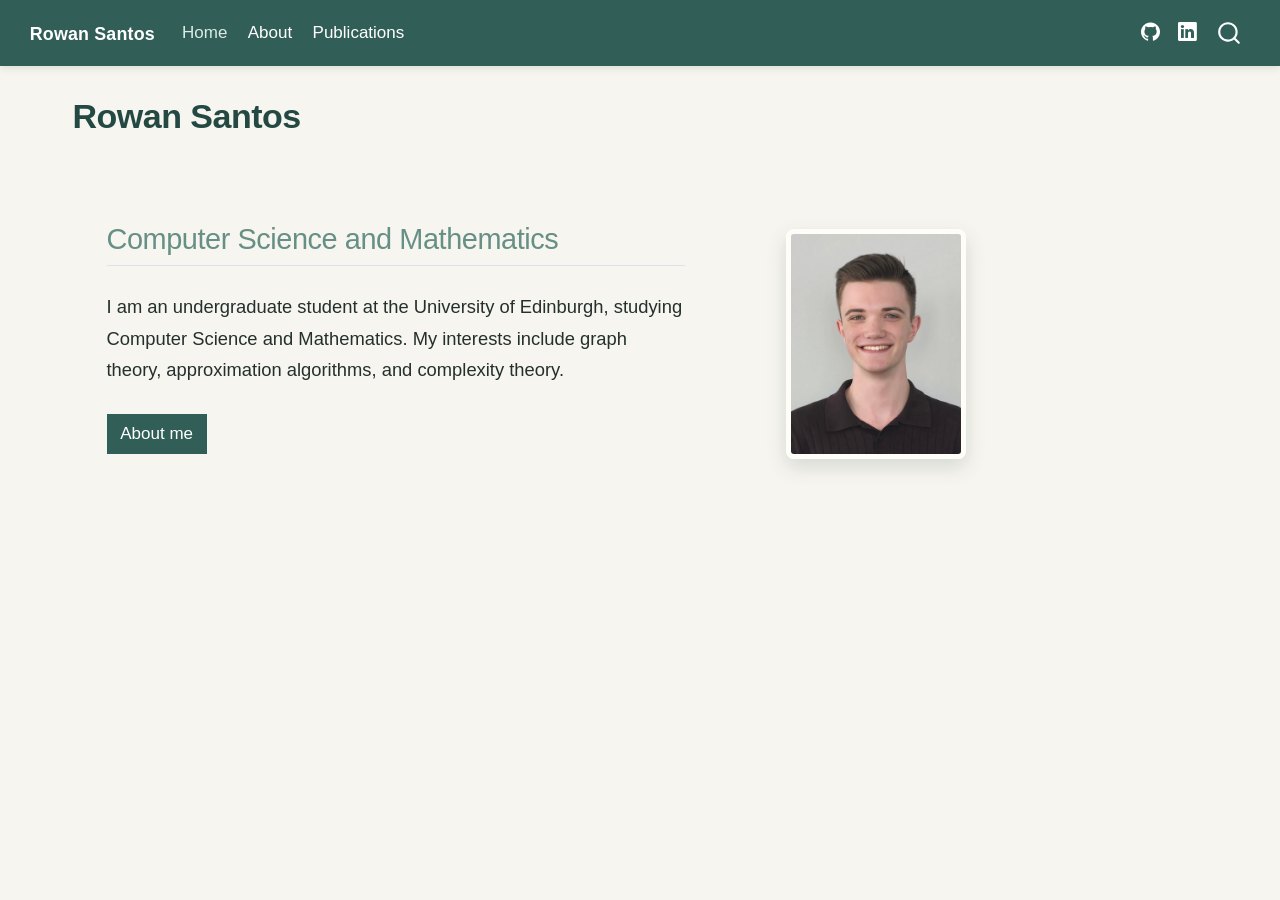
<file: index.html>
<!DOCTYPE html>
<html xmlns="http://www.w3.org/1999/xhtml" lang="en" xml:lang="en"><head>

<meta charset="utf-8">
<meta name="generator" content="quarto-1.10.18">

<meta name="viewport" content="width=device-width, initial-scale=1.0, user-scalable=yes">


<title>Rowan Santos</title>
<style>
/* Default styles provided by pandoc.
** See https://pandoc.org/MANUAL.html#variables-for-html for config info.
*/
span.smallcaps{font-variant: small-caps;}
div.columns{display: flex; gap: 1.5em;}
div.column{flex: auto;}
@media screen {
div.columns{gap: min(4vw, 1.5em);}
div.column{overflow-x: auto;}
}
div.hanging-indent{margin-left: 1.5em; text-indent: -1.5em;}
ul.task-list{list-style: none;}
ul.task-list li input[type="checkbox"] {
  width: 0.8em;
  margin: 0 0.8em 0.2em -1em; /* quarto-specific, see https://github.com/quarto-dev/quarto-cli/issues/4556 */ 
  vertical-align: middle;
}
</style>


<script src="site_libs/quarto-nav/quarto-nav.js"></script>
<script src="site_libs/quarto-nav/headroom.min.js"></script>
<script src="site_libs/clipboard/clipboard.min.js"></script>
<script src="site_libs/quarto-search/autocomplete.umd.js"></script>
<script src="site_libs/quarto-search/fuse.min.js"></script>
<script src="site_libs/quarto-search/quarto-search.js"></script>
<meta name="quarto:offset" content="./">
<script src="site_libs/quarto-html/quarto.js" type="module"></script>
<script src="site_libs/quarto-html/tabsets/tabsets.js" type="module"></script>
<script src="site_libs/quarto-html/popper.min.js"></script>
<script src="site_libs/quarto-html/tippy.umd.min.js"></script>
<script src="site_libs/quarto-html/anchor.min.js"></script>
<link href="site_libs/quarto-html/tippy.css" rel="stylesheet">
<link href="site_libs/quarto-html/quarto-syntax-highlighting-64a204ab8560d761af7679ceaba22944.css" rel="stylesheet" id="quarto-text-highlighting-styles">
<script src="site_libs/bootstrap/bootstrap.min.js"></script>
<link href="site_libs/bootstrap/bootstrap-icons.css" rel="stylesheet">
<link href="site_libs/bootstrap/bootstrap-c82746bf28adcf33063cf2bc3e348e0f.min.css" rel="stylesheet" append-hash="true" id="quarto-bootstrap" data-mode="light">
<script id="quarto-search-options" type="application/json">{
  "location": "navbar",
  "copy-button": false,
  "collapse-after": 3,
  "panel-placement": "end",
  "type": "overlay",
  "limit": 50,
  "keyboard-shortcut": [
    "f",
    "/",
    "s"
  ],
  "show-item-context": false,
  "language": {
    "search-no-results-text": "No results",
    "search-matching-documents-text": "matching documents",
    "search-copy-link-title": "Copy link to search",
    "search-hide-matches-text": "Hide additional matches",
    "search-more-match-text": "more match in this document",
    "search-more-matches-text": "more matches in this document",
    "search-clear-button-title": "Clear",
    "search-text-placeholder": "",
    "search-detached-cancel-button-title": "Cancel",
    "search-submit-button-title": "Submit",
    "search-label": "Search"
  }
}</script>
<style>html{ scroll-behavior: smooth; }</style>


<link rel="stylesheet" href="styles.css">
</head>

<body class="nav-fixed quarto-light">

<div id="quarto-search-results"></div>
  <header id="quarto-header" class="headroom fixed-top">
    <nav class="navbar navbar-expand-lg " data-bs-theme="dark">
      <div class="navbar-container container-fluid">
      <div class="navbar-brand-container mx-auto">
    <a class="navbar-brand" href="./index.html">
    <span class="navbar-title">Rowan Santos</span>
    </a>
  </div>
            <div id="quarto-search" class="" title="Search"></div>
          <button class="navbar-toggler" type="button" data-bs-toggle="collapse" data-bs-target="#navbarCollapse" aria-controls="navbarCollapse" role="menu" aria-expanded="false" aria-label="Toggle navigation" onclick="if (window.quartoToggleHeadroom) { window.quartoToggleHeadroom(); }">
  <span class="navbar-toggler-icon"></span>
</button>
          <div class="collapse navbar-collapse" id="navbarCollapse">
            <ul class="navbar-nav navbar-nav-scroll me-auto">
  <li class="nav-item">
    <a class="nav-link active" href="./index.html" aria-current="page"> 
<span class="menu-text">Home</span></a>
  </li>  
  <li class="nav-item">
    <a class="nav-link" href="./about.html"> 
<span class="menu-text">About</span></a>
  </li>  
  <li class="nav-item">
    <a class="nav-link" href="./publications.html"> 
<span class="menu-text">Publications</span></a>
  </li>  
</ul>
            <ul class="navbar-nav navbar-nav-scroll ms-auto">
  <li class="nav-item compact">
    <a class="nav-link" href="https://github.com/rsantos7306"> <i class="bi bi-github" role="img" aria-label="GitHub">
</i> 
<span class="menu-text"></span></a>
  </li>  
  <li class="nav-item compact">
    <a class="nav-link" href="https://www.linkedin.com/in/rowan-santos/"> <i class="bi bi-linkedin" role="img" aria-label="LinkedIn">
</i> 
<span class="menu-text"></span></a>
  </li>  
</ul>
          </div> <!-- /navcollapse -->
            <div class="quarto-navbar-tools">
</div>
      </div> <!-- /container-fluid -->
    </nav>
</header>
<!-- content -->
<div id="quarto-content" class="quarto-container page-columns page-rows-contents page-layout-full page-navbar">
<!-- sidebar -->
<!-- margin-sidebar -->
    
<!-- main -->
<main class="content column-page" id="quarto-document-content">

<header id="title-block-header" class="quarto-title-block default">
<div class="quarto-title">
<h1 class="title">Rowan Santos</h1>
</div>



<div class="quarto-title-meta column-page">

    
  
    
  </div>
  


</header>


<div class="hero">
<section id="computer-science-and-mathematics" class="level2 hero-text">
<h2 class="anchored" data-anchor-id="computer-science-and-mathematics">Computer Science and Mathematics</h2>
<p>I am an undergraduate student at the University of Edinburgh, studying Computer Science and Mathematics. My interests include graph theory, approximation algorithms, and complexity theory.</p>
<p><a href="./about.html" class="btn btn-primary me-2">About me</a> <!-- [View my CV](cv.qmd){.btn .btn-outline-secondary} --></p>
</section>
<div class="hero-image">
<p><img src="photos/profile_photo.jpg" class="img-fluid"></p>
</div>
</div>



</main> <!-- /main -->
<script id="quarto-html-after-body" type="application/javascript">
  window.document.addEventListener("DOMContentLoaded", function (event) {
    const icon = "";
    const anchorJS = new window.AnchorJS();
    anchorJS.options = {
      placement: 'right',
      icon: icon
    };
    anchorJS.add('.anchored');
    const isCodeAnnotation = (el) => {
      for (const clz of el.classList) {
        if (clz.startsWith('code-annotation-')) {                     
          return true;
        }
      }
      return false;
    }
    const onCopySuccess = function(e) {
      // button target
      const button = e.trigger;
      // don't keep focus
      button.blur();
      // flash "checked"
      button.classList.add('code-copy-button-checked');
      var currentTitle = button.getAttribute("title");
      button.setAttribute("title", "Copied!");
      let tooltip;
      if (window.bootstrap) {
        button.setAttribute("data-bs-toggle", "tooltip");
        button.setAttribute("data-bs-placement", "left");
        button.setAttribute("data-bs-title", "Copied!");
        tooltip = new bootstrap.Tooltip(button, 
          { trigger: "manual", 
            customClass: "code-copy-button-tooltip",
            offset: [0, -8]});
        tooltip.show();    
      }
      setTimeout(function() {
        if (tooltip) {
          tooltip.hide();
          button.removeAttribute("data-bs-title");
          button.removeAttribute("data-bs-toggle");
          button.removeAttribute("data-bs-placement");
        }
        button.setAttribute("title", currentTitle);
        button.classList.remove('code-copy-button-checked');
      }, 1000);
      // clear code selection
      e.clearSelection();
    }
    const getTextToCopy = function(trigger) {
      const outerScaffold = trigger.parentElement.cloneNode(true);
      const codeEl = outerScaffold.querySelector('code');
      for (const childEl of codeEl.children) {
        if (isCodeAnnotation(childEl)) {
          childEl.remove();
        }
      }
      return codeEl.innerText;
    }
    const clipboard = new window.ClipboardJS('.code-copy-button:not([data-in-quarto-modal])', {
      text: getTextToCopy
    });
    clipboard.on('success', onCopySuccess);
    if (window.document.getElementById('quarto-embedded-source-code-modal')) {
      const clipboardModal = new window.ClipboardJS('.code-copy-button[data-in-quarto-modal]', {
        text: getTextToCopy,
        container: window.document.getElementById('quarto-embedded-source-code-modal')
      });
      clipboardModal.on('success', onCopySuccess);
    }
      var localhostRegex = new RegExp(/^(?:http|https):\/\/localhost\:?[0-9]*\//);
      var mailtoRegex = new RegExp(/^mailto:/);
        var filterRegex = new RegExp("https:\/\/rowandavidsantos\.com");
      var isInternal = (href) => {
          return filterRegex.test(href) || localhostRegex.test(href) || mailtoRegex.test(href);
      }
      // Inspect non-navigation links and adorn them if external
     var links = window.document.querySelectorAll('a[href]:not(.nav-link):not(.navbar-brand):not(.toc-action):not(.sidebar-link):not(.sidebar-item-toggle):not(.pagination-link):not(.no-external):not([aria-hidden]):not(.dropdown-item):not(.quarto-navigation-tool):not(.about-link)');
      for (var i=0; i<links.length; i++) {
        const link = links[i];
        if (!isInternal(link.href)) {
          // undo the damage that might have been done by quarto-nav.js in the case of
          // links that we want to consider external
          if (link.dataset.originalHref !== undefined) {
            link.href = link.dataset.originalHref;
          }
            // target, if specified
            link.setAttribute("target", "_blank");
            if (link.getAttribute("rel") === null) {
              link.setAttribute("rel", "noopener");
            }
        }
      }
    function tippyHover(el, contentFn, onTriggerFn, onUntriggerFn) {
      const config = {
        allowHTML: true,
        maxWidth: 500,
        delay: 100,
        arrow: false,
        appendTo: function(el) {
            return el.parentElement;
        },
        interactive: true,
        interactiveBorder: 10,
        theme: 'quarto',
        placement: 'bottom-start',
      };
      if (contentFn) {
        config.content = contentFn;
      }
      if (onTriggerFn) {
        config.onTrigger = onTriggerFn;
      }
      if (onUntriggerFn) {
        config.onUntrigger = onUntriggerFn;
      }
      window.tippy(el, config); 
    }
    const noterefs = window.document.querySelectorAll('a[role="doc-noteref"]');
    for (var i=0; i<noterefs.length; i++) {
      const ref = noterefs[i];
      tippyHover(ref, function() {
        // use id or data attribute instead here
        let href = ref.getAttribute('data-footnote-href') || ref.getAttribute('href');
        try { href = new URL(href).hash; } catch {}
        const id = href.replace(/^#\/?/, "");
        const note = window.document.getElementById(id);
        if (note) {
          return note.innerHTML;
        } else {
          return "";
        }
      });
    }
    const xrefs = window.document.querySelectorAll('a.quarto-xref');
    const processXRef = (id, note) => {
      // Strip column container classes
      const stripColumnClz = (el) => {
        el.classList.remove("page-full", "page-columns");
        if (el.children) {
          for (const child of el.children) {
            stripColumnClz(child);
          }
        }
      }
      stripColumnClz(note)
      if (id === null || id.startsWith('sec-')) {
        // Special case sections, only their first couple elements
        const container = document.createElement("div");
        if (note.children && note.children.length > 2) {
          container.appendChild(note.children[0].cloneNode(true));
          for (let i = 1; i < note.children.length; i++) {
            const child = note.children[i];
            if (child.tagName === "P" && child.innerText === "") {
              continue;
            } else {
              container.appendChild(child.cloneNode(true));
              break;
            }
          }
          if (window.Quarto?.typesetMath) {
            window.Quarto.typesetMath(container);
          }
          return container.innerHTML
        } else {
          if (window.Quarto?.typesetMath) {
            window.Quarto.typesetMath(note);
          }
          return note.innerHTML;
        }
      } else {
        // Remove any anchor links if they are present
        const anchorLink = note.querySelector('a.anchorjs-link');
        if (anchorLink) {
          anchorLink.remove();
        }
        if (window.Quarto?.typesetMath) {
          window.Quarto.typesetMath(note);
        }
        if (note.classList.contains("callout")) {
          return note.outerHTML;
        } else {
          return note.innerHTML;
        }
      }
    }
    for (var i=0; i<xrefs.length; i++) {
      const xref = xrefs[i];
      tippyHover(xref, undefined, function(instance) {
        instance.disable();
        let url = xref.getAttribute('href');
        let hash = undefined; 
        if (url.startsWith('#')) {
          hash = url;
        } else {
          try { hash = new URL(url).hash; } catch {}
        }
        if (hash) {
          const id = hash.replace(/^#\/?/, "");
          const note = window.document.getElementById(id);
          if (note !== null) {
            try {
              const html = processXRef(id, note.cloneNode(true));
              instance.setContent(html);
            } finally {
              instance.enable();
              instance.show();
            }
          } else {
            // See if we can fetch this
            fetch(url.split('#')[0])
            .then(res => res.text())
            .then(html => {
              const parser = new DOMParser();
              const htmlDoc = parser.parseFromString(html, "text/html");
              const note = htmlDoc.getElementById(id);
              if (note !== null) {
                const html = processXRef(id, note);
                instance.setContent(html);
              } 
            }).finally(() => {
              instance.enable();
              instance.show();
            });
          }
        } else {
          // See if we can fetch a full url (with no hash to target)
          // This is a special case and we should probably do some content thinning / targeting
          fetch(url)
          .then(res => res.text())
          .then(html => {
            const parser = new DOMParser();
            const htmlDoc = parser.parseFromString(html, "text/html");
            const note = htmlDoc.querySelector('main.content');
            if (note !== null) {
              // This should only happen for chapter cross references
              // (since there is no id in the URL)
              // remove the first header
              if (note.children.length > 0 && note.children[0].tagName === "HEADER") {
                note.children[0].remove();
              }
              const html = processXRef(null, note);
              instance.setContent(html);
            } 
          }).finally(() => {
            instance.enable();
            instance.show();
          });
        }
      }, function(instance) {
      });
    }
        let selectedAnnoteEl;
        const selectorForAnnotation = ( cell, annotation) => {
          let cellAttr = 'data-code-cell="' + cell + '"';
          let lineAttr = 'data-code-annotation="' +  annotation + '"';
          const selector = 'span[' + cellAttr + '][' + lineAttr + ']';
          return selector;
        }
        const selectCodeLines = (annoteEl) => {
          const doc = window.document;
          const targetCell = annoteEl.getAttribute("data-target-cell");
          const targetAnnotation = annoteEl.getAttribute("data-target-annotation");
          const annoteSpan = window.document.querySelector(selectorForAnnotation(targetCell, targetAnnotation));
          const lines = annoteSpan.getAttribute("data-code-lines").split(",");
          const lineIds = lines.map((line) => {
            return targetCell + "-" + line;
          })
          let top = null;
          let height = null;
          let parent = null;
          if (lineIds.length > 0) {
              //compute the position of the single el (top and bottom and make a div)
              const el = window.document.getElementById(lineIds[0]);
              top = el.offsetTop;
              height = el.offsetHeight;
              parent = el.parentElement.parentElement;
            if (lineIds.length > 1) {
              const lastEl = window.document.getElementById(lineIds[lineIds.length - 1]);
              const bottom = lastEl.offsetTop + lastEl.offsetHeight;
              height = bottom - top;
            }
            if (top !== null && height !== null && parent !== null) {
              // cook up a div (if necessary) and position it 
              let div = window.document.getElementById("code-annotation-line-highlight");
              if (div === null) {
                div = window.document.createElement("div");
                div.setAttribute("id", "code-annotation-line-highlight");
                div.style.position = 'absolute';
                parent.appendChild(div);
              }
              div.style.top = top - 2 + "px";
              div.style.height = height + 4 + "px";
              div.style.left = 0;
              let gutterDiv = window.document.getElementById("code-annotation-line-highlight-gutter");
              if (gutterDiv === null) {
                gutterDiv = window.document.createElement("div");
                gutterDiv.setAttribute("id", "code-annotation-line-highlight-gutter");
                gutterDiv.style.position = 'absolute';
                const codeCell = window.document.getElementById(targetCell);
                const gutter = codeCell.querySelector('.code-annotation-gutter');
                gutter.appendChild(gutterDiv);
              }
              gutterDiv.style.top = top - 2 + "px";
              gutterDiv.style.height = height + 4 + "px";
            }
            selectedAnnoteEl = annoteEl;
          }
        };
        const unselectCodeLines = () => {
          const elementsIds = ["code-annotation-line-highlight", "code-annotation-line-highlight-gutter"];
          elementsIds.forEach((elId) => {
            const div = window.document.getElementById(elId);
            if (div) {
              div.remove();
            }
          });
          selectedAnnoteEl = undefined;
        };
          // Handle positioning of the toggle
      window.addEventListener(
        "resize",
        throttle(() => {
          elRect = undefined;
          if (selectedAnnoteEl) {
            selectCodeLines(selectedAnnoteEl);
          }
        }, 10)
      );
      function throttle(fn, ms) {
      let throttle = false;
      let timer;
        return (...args) => {
          if(!throttle) { // first call gets through
              fn.apply(this, args);
              throttle = true;
          } else { // all the others get throttled
              if(timer) clearTimeout(timer); // cancel #2
              timer = setTimeout(() => {
                fn.apply(this, args);
                timer = throttle = false;
              }, ms);
          }
        };
      }
        // Attach click handler to the DT
        const annoteDls = window.document.querySelectorAll('dt[data-target-cell]');
        for (const annoteDlNode of annoteDls) {
          annoteDlNode.addEventListener('click', (event) => {
            const clickedEl = event.target;
            if (clickedEl !== selectedAnnoteEl) {
              unselectCodeLines();
              const activeEl = window.document.querySelector('dt[data-target-cell].code-annotation-active');
              if (activeEl) {
                activeEl.classList.remove('code-annotation-active');
              }
              selectCodeLines(clickedEl);
              clickedEl.classList.add('code-annotation-active');
            } else {
              // Unselect the line
              unselectCodeLines();
              clickedEl.classList.remove('code-annotation-active');
            }
          });
        }
    const findCites = (el) => {
      const parentEl = el.parentElement;
      if (parentEl) {
        const cites = parentEl.dataset.cites;
        if (cites) {
          return {
            el,
            cites: cites.split(' ')
          };
        } else {
          return findCites(el.parentElement)
        }
      } else {
        return undefined;
      }
    };
    var bibliorefs = window.document.querySelectorAll('a[role="doc-biblioref"]');
    for (var i=0; i<bibliorefs.length; i++) {
      const ref = bibliorefs[i];
      const citeInfo = findCites(ref);
      if (citeInfo) {
        tippyHover(citeInfo.el, function() {
          var popup = window.document.createElement('div');
          citeInfo.cites.forEach(function(cite) {
            var citeDiv = window.document.createElement('div');
            citeDiv.classList.add('hanging-indent');
            citeDiv.classList.add('csl-entry');
            var biblioDiv = window.document.getElementById('ref-' + cite);
            if (biblioDiv) {
              citeDiv.innerHTML = biblioDiv.innerHTML;
            }
            popup.appendChild(citeDiv);
          });
          return popup.innerHTML;
        });
      }
    }
  });
  </script>
</div> <!-- /content -->




<script src="site_libs/quarto-html/zenscroll-min.js"></script>
</body></html>
</file>
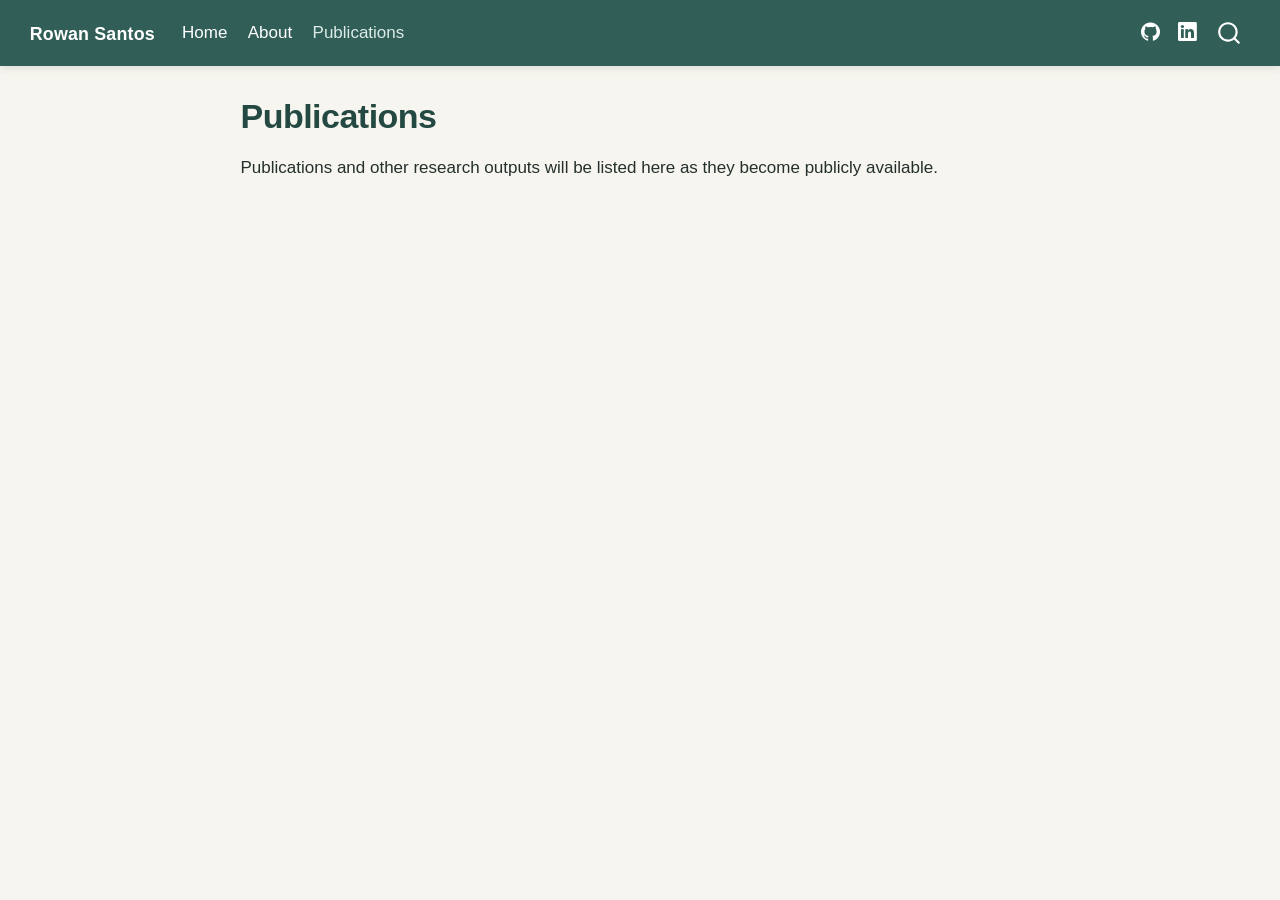
<file: publications.html>
<!DOCTYPE html>
<html xmlns="http://www.w3.org/1999/xhtml" lang="en" xml:lang="en"><head>

<meta charset="utf-8">
<meta name="generator" content="quarto-1.10.18">

<meta name="viewport" content="width=device-width, initial-scale=1.0, user-scalable=yes">


<title>Publications – Rowan Santos</title>
<style>
/* Default styles provided by pandoc.
** See https://pandoc.org/MANUAL.html#variables-for-html for config info.
*/
span.smallcaps{font-variant: small-caps;}
div.columns{display: flex; gap: 1.5em;}
div.column{flex: auto;}
@media screen {
div.columns{gap: min(4vw, 1.5em);}
div.column{overflow-x: auto;}
}
div.hanging-indent{margin-left: 1.5em; text-indent: -1.5em;}
ul.task-list{list-style: none;}
ul.task-list li input[type="checkbox"] {
  width: 0.8em;
  margin: 0 0.8em 0.2em -1em; /* quarto-specific, see https://github.com/quarto-dev/quarto-cli/issues/4556 */ 
  vertical-align: middle;
}
</style>


<script src="site_libs/quarto-nav/quarto-nav.js"></script>
<script src="site_libs/quarto-nav/headroom.min.js"></script>
<script src="site_libs/clipboard/clipboard.min.js"></script>
<script src="site_libs/quarto-search/autocomplete.umd.js"></script>
<script src="site_libs/quarto-search/fuse.min.js"></script>
<script src="site_libs/quarto-search/quarto-search.js"></script>
<meta name="quarto:offset" content="./">
<script src="site_libs/quarto-html/quarto.js" type="module"></script>
<script src="site_libs/quarto-html/tabsets/tabsets.js" type="module"></script>
<script src="site_libs/quarto-html/popper.min.js"></script>
<script src="site_libs/quarto-html/tippy.umd.min.js"></script>
<script src="site_libs/quarto-html/anchor.min.js"></script>
<link href="site_libs/quarto-html/tippy.css" rel="stylesheet">
<link href="site_libs/quarto-html/quarto-syntax-highlighting-64a204ab8560d761af7679ceaba22944.css" rel="stylesheet" id="quarto-text-highlighting-styles">
<script src="site_libs/bootstrap/bootstrap.min.js"></script>
<link href="site_libs/bootstrap/bootstrap-icons.css" rel="stylesheet">
<link href="site_libs/bootstrap/bootstrap-c82746bf28adcf33063cf2bc3e348e0f.min.css" rel="stylesheet" append-hash="true" id="quarto-bootstrap" data-mode="light">
<script id="quarto-search-options" type="application/json">{
  "location": "navbar",
  "copy-button": false,
  "collapse-after": 3,
  "panel-placement": "end",
  "type": "overlay",
  "limit": 50,
  "keyboard-shortcut": [
    "f",
    "/",
    "s"
  ],
  "show-item-context": false,
  "language": {
    "search-no-results-text": "No results",
    "search-matching-documents-text": "matching documents",
    "search-copy-link-title": "Copy link to search",
    "search-hide-matches-text": "Hide additional matches",
    "search-more-match-text": "more match in this document",
    "search-more-matches-text": "more matches in this document",
    "search-clear-button-title": "Clear",
    "search-text-placeholder": "",
    "search-detached-cancel-button-title": "Cancel",
    "search-submit-button-title": "Submit",
    "search-label": "Search"
  }
}</script>
<style>html{ scroll-behavior: smooth; }</style>


<link rel="stylesheet" href="styles.css">
</head>

<body class="nav-fixed fullcontent quarto-light">

<div id="quarto-search-results"></div>
  <header id="quarto-header" class="headroom fixed-top">
    <nav class="navbar navbar-expand-lg " data-bs-theme="dark">
      <div class="navbar-container container-fluid">
      <div class="navbar-brand-container mx-auto">
    <a class="navbar-brand" href="./index.html">
    <span class="navbar-title">Rowan Santos</span>
    </a>
  </div>
            <div id="quarto-search" class="" title="Search"></div>
          <button class="navbar-toggler" type="button" data-bs-toggle="collapse" data-bs-target="#navbarCollapse" aria-controls="navbarCollapse" role="menu" aria-expanded="false" aria-label="Toggle navigation" onclick="if (window.quartoToggleHeadroom) { window.quartoToggleHeadroom(); }">
  <span class="navbar-toggler-icon"></span>
</button>
          <div class="collapse navbar-collapse" id="navbarCollapse">
            <ul class="navbar-nav navbar-nav-scroll me-auto">
  <li class="nav-item">
    <a class="nav-link" href="./index.html"> 
<span class="menu-text">Home</span></a>
  </li>  
  <li class="nav-item">
    <a class="nav-link" href="./about.html"> 
<span class="menu-text">About</span></a>
  </li>  
  <li class="nav-item">
    <a class="nav-link active" href="./publications.html" aria-current="page"> 
<span class="menu-text">Publications</span></a>
  </li>  
</ul>
            <ul class="navbar-nav navbar-nav-scroll ms-auto">
  <li class="nav-item compact">
    <a class="nav-link" href="https://github.com/rsantos7306"> <i class="bi bi-github" role="img" aria-label="GitHub">
</i> 
<span class="menu-text"></span></a>
  </li>  
  <li class="nav-item compact">
    <a class="nav-link" href="https://www.linkedin.com/in/rowan-santos/"> <i class="bi bi-linkedin" role="img" aria-label="LinkedIn">
</i> 
<span class="menu-text"></span></a>
  </li>  
</ul>
          </div> <!-- /navcollapse -->
            <div class="quarto-navbar-tools">
</div>
      </div> <!-- /container-fluid -->
    </nav>
</header>
<!-- content -->
<div id="quarto-content" class="quarto-container page-columns page-rows-contents page-layout-article page-navbar">
<!-- sidebar -->
<!-- margin-sidebar -->
    
<!-- main -->
<main class="content" id="quarto-document-content">

<header id="title-block-header" class="quarto-title-block default">
<div class="quarto-title">
<h1 class="title">Publications</h1>
</div>



<div class="quarto-title-meta">

    
  
    
  </div>
  


</header>


<p>Publications and other research outputs will be listed here as they become publicly available.</p>



</main> <!-- /main -->
<script id="quarto-html-after-body" type="application/javascript">
  window.document.addEventListener("DOMContentLoaded", function (event) {
    const icon = "";
    const anchorJS = new window.AnchorJS();
    anchorJS.options = {
      placement: 'right',
      icon: icon
    };
    anchorJS.add('.anchored');
    const isCodeAnnotation = (el) => {
      for (const clz of el.classList) {
        if (clz.startsWith('code-annotation-')) {                     
          return true;
        }
      }
      return false;
    }
    const onCopySuccess = function(e) {
      // button target
      const button = e.trigger;
      // don't keep focus
      button.blur();
      // flash "checked"
      button.classList.add('code-copy-button-checked');
      var currentTitle = button.getAttribute("title");
      button.setAttribute("title", "Copied!");
      let tooltip;
      if (window.bootstrap) {
        button.setAttribute("data-bs-toggle", "tooltip");
        button.setAttribute("data-bs-placement", "left");
        button.setAttribute("data-bs-title", "Copied!");
        tooltip = new bootstrap.Tooltip(button, 
          { trigger: "manual", 
            customClass: "code-copy-button-tooltip",
            offset: [0, -8]});
        tooltip.show();    
      }
      setTimeout(function() {
        if (tooltip) {
          tooltip.hide();
          button.removeAttribute("data-bs-title");
          button.removeAttribute("data-bs-toggle");
          button.removeAttribute("data-bs-placement");
        }
        button.setAttribute("title", currentTitle);
        button.classList.remove('code-copy-button-checked');
      }, 1000);
      // clear code selection
      e.clearSelection();
    }
    const getTextToCopy = function(trigger) {
      const outerScaffold = trigger.parentElement.cloneNode(true);
      const codeEl = outerScaffold.querySelector('code');
      for (const childEl of codeEl.children) {
        if (isCodeAnnotation(childEl)) {
          childEl.remove();
        }
      }
      return codeEl.innerText;
    }
    const clipboard = new window.ClipboardJS('.code-copy-button:not([data-in-quarto-modal])', {
      text: getTextToCopy
    });
    clipboard.on('success', onCopySuccess);
    if (window.document.getElementById('quarto-embedded-source-code-modal')) {
      const clipboardModal = new window.ClipboardJS('.code-copy-button[data-in-quarto-modal]', {
        text: getTextToCopy,
        container: window.document.getElementById('quarto-embedded-source-code-modal')
      });
      clipboardModal.on('success', onCopySuccess);
    }
      var localhostRegex = new RegExp(/^(?:http|https):\/\/localhost\:?[0-9]*\//);
      var mailtoRegex = new RegExp(/^mailto:/);
        var filterRegex = new RegExp("https:\/\/rowandavidsantos\.com");
      var isInternal = (href) => {
          return filterRegex.test(href) || localhostRegex.test(href) || mailtoRegex.test(href);
      }
      // Inspect non-navigation links and adorn them if external
     var links = window.document.querySelectorAll('a[href]:not(.nav-link):not(.navbar-brand):not(.toc-action):not(.sidebar-link):not(.sidebar-item-toggle):not(.pagination-link):not(.no-external):not([aria-hidden]):not(.dropdown-item):not(.quarto-navigation-tool):not(.about-link)');
      for (var i=0; i<links.length; i++) {
        const link = links[i];
        if (!isInternal(link.href)) {
          // undo the damage that might have been done by quarto-nav.js in the case of
          // links that we want to consider external
          if (link.dataset.originalHref !== undefined) {
            link.href = link.dataset.originalHref;
          }
            // target, if specified
            link.setAttribute("target", "_blank");
            if (link.getAttribute("rel") === null) {
              link.setAttribute("rel", "noopener");
            }
        }
      }
    function tippyHover(el, contentFn, onTriggerFn, onUntriggerFn) {
      const config = {
        allowHTML: true,
        maxWidth: 500,
        delay: 100,
        arrow: false,
        appendTo: function(el) {
            return el.parentElement;
        },
        interactive: true,
        interactiveBorder: 10,
        theme: 'quarto',
        placement: 'bottom-start',
      };
      if (contentFn) {
        config.content = contentFn;
      }
      if (onTriggerFn) {
        config.onTrigger = onTriggerFn;
      }
      if (onUntriggerFn) {
        config.onUntrigger = onUntriggerFn;
      }
      window.tippy(el, config); 
    }
    const noterefs = window.document.querySelectorAll('a[role="doc-noteref"]');
    for (var i=0; i<noterefs.length; i++) {
      const ref = noterefs[i];
      tippyHover(ref, function() {
        // use id or data attribute instead here
        let href = ref.getAttribute('data-footnote-href') || ref.getAttribute('href');
        try { href = new URL(href).hash; } catch {}
        const id = href.replace(/^#\/?/, "");
        const note = window.document.getElementById(id);
        if (note) {
          return note.innerHTML;
        } else {
          return "";
        }
      });
    }
    const xrefs = window.document.querySelectorAll('a.quarto-xref');
    const processXRef = (id, note) => {
      // Strip column container classes
      const stripColumnClz = (el) => {
        el.classList.remove("page-full", "page-columns");
        if (el.children) {
          for (const child of el.children) {
            stripColumnClz(child);
          }
        }
      }
      stripColumnClz(note)
      if (id === null || id.startsWith('sec-')) {
        // Special case sections, only their first couple elements
        const container = document.createElement("div");
        if (note.children && note.children.length > 2) {
          container.appendChild(note.children[0].cloneNode(true));
          for (let i = 1; i < note.children.length; i++) {
            const child = note.children[i];
            if (child.tagName === "P" && child.innerText === "") {
              continue;
            } else {
              container.appendChild(child.cloneNode(true));
              break;
            }
          }
          if (window.Quarto?.typesetMath) {
            window.Quarto.typesetMath(container);
          }
          return container.innerHTML
        } else {
          if (window.Quarto?.typesetMath) {
            window.Quarto.typesetMath(note);
          }
          return note.innerHTML;
        }
      } else {
        // Remove any anchor links if they are present
        const anchorLink = note.querySelector('a.anchorjs-link');
        if (anchorLink) {
          anchorLink.remove();
        }
        if (window.Quarto?.typesetMath) {
          window.Quarto.typesetMath(note);
        }
        if (note.classList.contains("callout")) {
          return note.outerHTML;
        } else {
          return note.innerHTML;
        }
      }
    }
    for (var i=0; i<xrefs.length; i++) {
      const xref = xrefs[i];
      tippyHover(xref, undefined, function(instance) {
        instance.disable();
        let url = xref.getAttribute('href');
        let hash = undefined; 
        if (url.startsWith('#')) {
          hash = url;
        } else {
          try { hash = new URL(url).hash; } catch {}
        }
        if (hash) {
          const id = hash.replace(/^#\/?/, "");
          const note = window.document.getElementById(id);
          if (note !== null) {
            try {
              const html = processXRef(id, note.cloneNode(true));
              instance.setContent(html);
            } finally {
              instance.enable();
              instance.show();
            }
          } else {
            // See if we can fetch this
            fetch(url.split('#')[0])
            .then(res => res.text())
            .then(html => {
              const parser = new DOMParser();
              const htmlDoc = parser.parseFromString(html, "text/html");
              const note = htmlDoc.getElementById(id);
              if (note !== null) {
                const html = processXRef(id, note);
                instance.setContent(html);
              } 
            }).finally(() => {
              instance.enable();
              instance.show();
            });
          }
        } else {
          // See if we can fetch a full url (with no hash to target)
          // This is a special case and we should probably do some content thinning / targeting
          fetch(url)
          .then(res => res.text())
          .then(html => {
            const parser = new DOMParser();
            const htmlDoc = parser.parseFromString(html, "text/html");
            const note = htmlDoc.querySelector('main.content');
            if (note !== null) {
              // This should only happen for chapter cross references
              // (since there is no id in the URL)
              // remove the first header
              if (note.children.length > 0 && note.children[0].tagName === "HEADER") {
                note.children[0].remove();
              }
              const html = processXRef(null, note);
              instance.setContent(html);
            } 
          }).finally(() => {
            instance.enable();
            instance.show();
          });
        }
      }, function(instance) {
      });
    }
        let selectedAnnoteEl;
        const selectorForAnnotation = ( cell, annotation) => {
          let cellAttr = 'data-code-cell="' + cell + '"';
          let lineAttr = 'data-code-annotation="' +  annotation + '"';
          const selector = 'span[' + cellAttr + '][' + lineAttr + ']';
          return selector;
        }
        const selectCodeLines = (annoteEl) => {
          const doc = window.document;
          const targetCell = annoteEl.getAttribute("data-target-cell");
          const targetAnnotation = annoteEl.getAttribute("data-target-annotation");
          const annoteSpan = window.document.querySelector(selectorForAnnotation(targetCell, targetAnnotation));
          const lines = annoteSpan.getAttribute("data-code-lines").split(",");
          const lineIds = lines.map((line) => {
            return targetCell + "-" + line;
          })
          let top = null;
          let height = null;
          let parent = null;
          if (lineIds.length > 0) {
              //compute the position of the single el (top and bottom and make a div)
              const el = window.document.getElementById(lineIds[0]);
              top = el.offsetTop;
              height = el.offsetHeight;
              parent = el.parentElement.parentElement;
            if (lineIds.length > 1) {
              const lastEl = window.document.getElementById(lineIds[lineIds.length - 1]);
              const bottom = lastEl.offsetTop + lastEl.offsetHeight;
              height = bottom - top;
            }
            if (top !== null && height !== null && parent !== null) {
              // cook up a div (if necessary) and position it 
              let div = window.document.getElementById("code-annotation-line-highlight");
              if (div === null) {
                div = window.document.createElement("div");
                div.setAttribute("id", "code-annotation-line-highlight");
                div.style.position = 'absolute';
                parent.appendChild(div);
              }
              div.style.top = top - 2 + "px";
              div.style.height = height + 4 + "px";
              div.style.left = 0;
              let gutterDiv = window.document.getElementById("code-annotation-line-highlight-gutter");
              if (gutterDiv === null) {
                gutterDiv = window.document.createElement("div");
                gutterDiv.setAttribute("id", "code-annotation-line-highlight-gutter");
                gutterDiv.style.position = 'absolute';
                const codeCell = window.document.getElementById(targetCell);
                const gutter = codeCell.querySelector('.code-annotation-gutter');
                gutter.appendChild(gutterDiv);
              }
              gutterDiv.style.top = top - 2 + "px";
              gutterDiv.style.height = height + 4 + "px";
            }
            selectedAnnoteEl = annoteEl;
          }
        };
        const unselectCodeLines = () => {
          const elementsIds = ["code-annotation-line-highlight", "code-annotation-line-highlight-gutter"];
          elementsIds.forEach((elId) => {
            const div = window.document.getElementById(elId);
            if (div) {
              div.remove();
            }
          });
          selectedAnnoteEl = undefined;
        };
          // Handle positioning of the toggle
      window.addEventListener(
        "resize",
        throttle(() => {
          elRect = undefined;
          if (selectedAnnoteEl) {
            selectCodeLines(selectedAnnoteEl);
          }
        }, 10)
      );
      function throttle(fn, ms) {
      let throttle = false;
      let timer;
        return (...args) => {
          if(!throttle) { // first call gets through
              fn.apply(this, args);
              throttle = true;
          } else { // all the others get throttled
              if(timer) clearTimeout(timer); // cancel #2
              timer = setTimeout(() => {
                fn.apply(this, args);
                timer = throttle = false;
              }, ms);
          }
        };
      }
        // Attach click handler to the DT
        const annoteDls = window.document.querySelectorAll('dt[data-target-cell]');
        for (const annoteDlNode of annoteDls) {
          annoteDlNode.addEventListener('click', (event) => {
            const clickedEl = event.target;
            if (clickedEl !== selectedAnnoteEl) {
              unselectCodeLines();
              const activeEl = window.document.querySelector('dt[data-target-cell].code-annotation-active');
              if (activeEl) {
                activeEl.classList.remove('code-annotation-active');
              }
              selectCodeLines(clickedEl);
              clickedEl.classList.add('code-annotation-active');
            } else {
              // Unselect the line
              unselectCodeLines();
              clickedEl.classList.remove('code-annotation-active');
            }
          });
        }
    const findCites = (el) => {
      const parentEl = el.parentElement;
      if (parentEl) {
        const cites = parentEl.dataset.cites;
        if (cites) {
          return {
            el,
            cites: cites.split(' ')
          };
        } else {
          return findCites(el.parentElement)
        }
      } else {
        return undefined;
      }
    };
    var bibliorefs = window.document.querySelectorAll('a[role="doc-biblioref"]');
    for (var i=0; i<bibliorefs.length; i++) {
      const ref = bibliorefs[i];
      const citeInfo = findCites(ref);
      if (citeInfo) {
        tippyHover(citeInfo.el, function() {
          var popup = window.document.createElement('div');
          citeInfo.cites.forEach(function(cite) {
            var citeDiv = window.document.createElement('div');
            citeDiv.classList.add('hanging-indent');
            citeDiv.classList.add('csl-entry');
            var biblioDiv = window.document.getElementById('ref-' + cite);
            if (biblioDiv) {
              citeDiv.innerHTML = biblioDiv.innerHTML;
            }
            popup.appendChild(citeDiv);
          });
          return popup.innerHTML;
        });
      }
    }
  });
  </script>
</div> <!-- /content -->




<script src="site_libs/quarto-html/zenscroll-min.js"></script>
</body></html>
</file>
<file: site_libs/quarto-html/tippy.css>
.tippy-box[data-animation=fade][data-state=hidden]{opacity:0}[data-tippy-root]{max-width:calc(100vw - 10px)}.tippy-box{position:relative;background-color:#333;color:#fff;border-radius:4px;font-size:14px;line-height:1.4;white-space:normal;outline:0;transition-property:transform,visibility,opacity}.tippy-box[data-placement^=top]>.tippy-arrow{bottom:0}.tippy-box[data-placement^=top]>.tippy-arrow:before{bottom:-7px;left:0;border-width:8px 8px 0;border-top-color:initial;transform-origin:center top}.tippy-box[data-placement^=bottom]>.tippy-arrow{top:0}.tippy-box[data-placement^=bottom]>.tippy-arrow:before{top:-7px;left:0;border-width:0 8px 8px;border-bottom-color:initial;transform-origin:center bottom}.tippy-box[data-placement^=left]>.tippy-arrow{right:0}.tippy-box[data-placement^=left]>.tippy-arrow:before{border-width:8px 0 8px 8px;border-left-color:initial;right:-7px;transform-origin:center left}.tippy-box[data-placement^=right]>.tippy-arrow{left:0}.tippy-box[data-placement^=right]>.tippy-arrow:before{left:-7px;border-width:8px 8px 8px 0;border-right-color:initial;transform-origin:center right}.tippy-box[data-inertia][data-state=visible]{transition-timing-function:cubic-bezier(.54,1.5,.38,1.11)}.tippy-arrow{width:16px;height:16px;color:#333}.tippy-arrow:before{content:"";position:absolute;border-color:transparent;border-style:solid}.tippy-content{position:relative;padding:5px 9px;z-index:1}
</file>
<file: site_libs/quarto-html/quarto-syntax-highlighting-64a204ab8560d761af7679ceaba22944.css>
/* quarto syntax highlight colors */
:root {
  --quarto-hl-ot-color: #003B4F;
  --quarto-hl-at-color: #657422;
  --quarto-hl-ss-color: #20794D;
  --quarto-hl-an-color: #5E5E5E;
  --quarto-hl-fu-color: #4758AB;
  --quarto-hl-st-color: #20794D;
  --quarto-hl-cf-color: #003B4F;
  --quarto-hl-op-color: #5E5E5E;
  --quarto-hl-er-color: #AD0000;
  --quarto-hl-bn-color: #AD0000;
  --quarto-hl-al-color: #AD0000;
  --quarto-hl-va-color: #111111;
  --quarto-hl-bu-color: inherit;
  --quarto-hl-ex-color: inherit;
  --quarto-hl-pp-color: #AD0000;
  --quarto-hl-in-color: #5E5E5E;
  --quarto-hl-vs-color: #20794D;
  --quarto-hl-wa-color: #5E5E5E;
  --quarto-hl-do-color: #5E5E5E;
  --quarto-hl-im-color: #00769E;
  --quarto-hl-ch-color: #20794D;
  --quarto-hl-dt-color: #AD0000;
  --quarto-hl-fl-color: #AD0000;
  --quarto-hl-co-color: #5E5E5E;
  --quarto-hl-cv-color: #5E5E5E;
  --quarto-hl-cn-color: #8f5902;
  --quarto-hl-sc-color: #5E5E5E;
  --quarto-hl-dv-color: #AD0000;
  --quarto-hl-kw-color: #003B4F;
}

/* other quarto variables */
:root {
  --quarto-font-monospace: SFMono-Regular, Menlo, Monaco, Consolas, "Liberation Mono", "Courier New", monospace;
}

/* syntax highlight based on Pandoc's rules */
pre > code.sourceCode > span {
  color: #003B4F;
}

code.sourceCode > span {
  color: #003B4F;
}

div.sourceCode,
div.sourceCode pre.sourceCode {
  color: #003B4F;
}

/* Normal */
code span {
  color: #003B4F;
}

/* Alert */
code span.al {
  color: #AD0000;
  font-style: inherit;
}

/* Annotation */
code span.an {
  color: #5E5E5E;
  font-style: inherit;
}

/* Attribute */
code span.at {
  color: #657422;
  font-style: inherit;
}

/* BaseN */
code span.bn {
  color: #AD0000;
  font-style: inherit;
}

/* BuiltIn */
code span.bu {
  font-style: inherit;
}

/* ControlFlow */
code span.cf {
  color: #003B4F;
  font-weight: bold;
  font-style: inherit;
}

/* Char */
code span.ch {
  color: #20794D;
  font-style: inherit;
}

/* Constant */
code span.cn {
  color: #8f5902;
  font-style: inherit;
}

/* Comment */
code span.co {
  color: #5E5E5E;
  font-style: inherit;
}

/* CommentVar */
code span.cv {
  color: #5E5E5E;
  font-style: italic;
}

/* Documentation */
code span.do {
  color: #5E5E5E;
  font-style: italic;
}

/* DataType */
code span.dt {
  color: #AD0000;
  font-style: inherit;
}

/* DecVal */
code span.dv {
  color: #AD0000;
  font-style: inherit;
}

/* Error */
code span.er {
  color: #AD0000;
  font-style: inherit;
}

/* Extension */
code span.ex {
  font-style: inherit;
}

/* Float */
code span.fl {
  color: #AD0000;
  font-style: inherit;
}

/* Function */
code span.fu {
  color: #4758AB;
  font-style: inherit;
}

/* Import */
code span.im {
  color: #00769E;
  font-style: inherit;
}

/* Information */
code span.in {
  color: #5E5E5E;
  font-style: inherit;
}

/* Keyword */
code span.kw {
  color: #003B4F;
  font-weight: bold;
  font-style: inherit;
}

/* Operator */
code span.op {
  color: #5E5E5E;
  font-style: inherit;
}

/* Other */
code span.ot {
  color: #003B4F;
  font-style: inherit;
}

/* Preprocessor */
code span.pp {
  color: #AD0000;
  font-style: inherit;
}

/* SpecialChar */
code span.sc {
  color: #5E5E5E;
  font-style: inherit;
}

/* SpecialString */
code span.ss {
  color: #20794D;
  font-style: inherit;
}

/* String */
code span.st {
  color: #20794D;
  font-style: inherit;
}

/* Variable */
code span.va {
  color: #111111;
  font-style: inherit;
}

/* VerbatimString */
code span.vs {
  color: #20794D;
  font-style: inherit;
}

/* Warning */
code span.wa {
  color: #5E5E5E;
  font-style: italic;
}

.prevent-inlining {
  content: "</";
}

/*# sourceMappingURL=9d8d5bb603a83b8298b89080a598c93b.css.map */
</file>
<file: styles.css>
/*-- scss:defaults --*/

/* General design */
:root {
  --page-background: #f7f5ef;
  --surface: #fffdf8;
  --surface-accent: #e5efeb;
  --sea-green: #315f58;
  --sea-green-dark: #244942;
  --sea-green-light: #668f86;
  --text-main: #24302d;
  --text-muted: #5d6966;
  --border-colour: #d5dfdb;
}

body {
  background-color: var(--page-background);
  color: var(--text-main);
  font-family:
    "Avenir Next",
    Avenir,
    "Segoe UI",
    "Helvetica Neue",
    Arial,
    sans-serif;
  line-height: 1.7;
}

h1,
h2,
h3,
h4,
.navbar-title {
  color: var(--sea-green-dark);
  font-weight: 600;
  letter-spacing: -0.015em;
}

h1 {
  margin-bottom: 1.25rem;
}

h2 {
  margin-top: 1.5rem;
}

p {
  color: var(--text-main);
}

a {
  color: var(--sea-green);
  text-decoration-color: rgba(49, 95, 88, 0.4);
  text-underline-offset: 0.15em;
}

a:hover {
  color: var(--sea-green-dark);
  text-decoration-color: var(--sea-green-dark);
}

/* Navigation */
.navbar {
  background-color: var(--sea-green) !important;
  border: 0;
  box-shadow: 0 2px 8px rgba(28, 56, 51, 0.12);
}

.navbar-title,
.navbar-nav .nav-link,
.navbar .quarto-navbar-tools .quarto-navigation-tool {
  color: #ffffff !important;
}

.navbar-nav .nav-link:hover,
.navbar-nav .nav-link.active {
  color: #dcebe6 !important;
}

.navbar-title {
  font-size: 1.05rem;
  letter-spacing: 0.01em;
}

/* Main content */
main.content {
  max-width: 960px;
}

.quarto-title-block .quarto-title-banner {
  background: transparent;
}

.quarto-title h1 {
  color: var(--sea-green-dark);
}

/* Home-page hero */
.hero {
  display: grid;
  grid-template-columns: minmax(0, 1.65fr) minmax(220px, 0.7fr);
  align-items: center;
  gap: 4rem;
  max-width: 1080px;
  margin: 2.5rem auto 4rem;
  padding: 2.5rem 2rem;
}

.hero-text h1 {
  margin-bottom: 0.5rem;
  font-size: clamp(2.6rem, 6vw, 4.6rem);
  line-height: 1.05;
}

.hero-text h2 {
  margin-top: 0;
  margin-bottom: 1.5rem;
  color: var(--sea-green-light);
  font-size: clamp(1.25rem, 2.5vw, 1.7rem);
  font-weight: 500;
}

.hero-text p {
  max-width: 700px;
  margin-bottom: 1.7rem;
  font-size: 1.08rem;
}

.hero-image {
  display: flex;
  justify-content: center;
}

.hero-image img {
  width: 180px;
  height: 230px;
  object-fit: cover;
  object-position: center;
  border: 5px solid var(--surface);
  border-radius: 8px;
  box-shadow: 0 8px 20px rgba(36, 73, 66, 0.16);
}



/* Home-page sections */
.home-section {
  max-width: 1000px;
  margin: 0 auto 3rem;
  padding: 0 2rem;
}

.home-section h2 {
  margin-bottom: 1.4rem;
  text-align: center;
}

.interest-grid {
  display: grid;
  grid-template-columns: repeat(3, minmax(0, 1fr));
  gap: 1.25rem;
}

.interest-card {
  height: 100%;
  padding: 1.5rem;
  background: var(--surface);
  border: 1px solid var(--border-colour);
  border-radius: 12px;
  box-shadow: 0 5px 16px rgba(36, 73, 66, 0.06);
}

.interest-card h3 {
  margin-top: 0;
  font-size: 1.12rem;
}

.interest-card p {
  margin-bottom: 0;
  color: var(--text-muted);
}

.home-highlight {
  padding: 2rem;
  background: var(--surface-accent);
  border-radius: 14px;
}

.home-highlight h2 {
  margin-top: 0;
  text-align: left;
}

/* Buttons */
.btn-primary {
  background-color: var(--sea-green);
  border-color: var(--sea-green);
}

.btn-primary:hover,
.btn-primary:focus {
  background-color: var(--sea-green-dark);
  border-color: var(--sea-green-dark);
}

.btn-outline-secondary {
  color: var(--sea-green);
  border-color: var(--sea-green);
}

.btn-outline-secondary:hover {
  color: #ffffff;
  background-color: var(--sea-green);
  border-color: var(--sea-green);
}

.cv-button {
  margin: 0.75rem 0 1.5rem;
}

/* CV panel */
.cv-note {
  margin-top: 2rem;
  padding: 1.5rem 1.75rem;
  background: var(--surface-accent);
  border-left: 4px solid var(--sea-green);
  border-radius: 0 10px 10px 0;
}

.cv-note h3 {
  margin-top: 0;
}

/* Footer */
.nav-footer {
  margin-top: 4rem;
  background-color: #edf1ee;
  border-top: 1px solid var(--border-colour);
}

.nav-footer a {
  color: var(--sea-green);
}

/* Mobile layout */
@media (max-width: 800px) {
  .hero {
    grid-template-columns: 1fr;
    gap: 2rem;
    margin-top: 1rem;
    padding: 2rem 1.25rem;
    text-align: center;
  }

  .hero-text {
    order: 2;
  }

  .hero-image {
    order: 1;
  }

 .hero-image img {
  width: 145px;
  height: 185px;
  }


  .hero-text p {
    margin-right: auto;
    margin-left: auto;
  }

  .interest-grid {
    grid-template-columns: 1fr;
  }

  .home-section {
    padding-right: 1.25rem;
    padding-left: 1.25rem;
  }

  .home-highlight h2 {
    text-align: center;
  }
}
</file>
